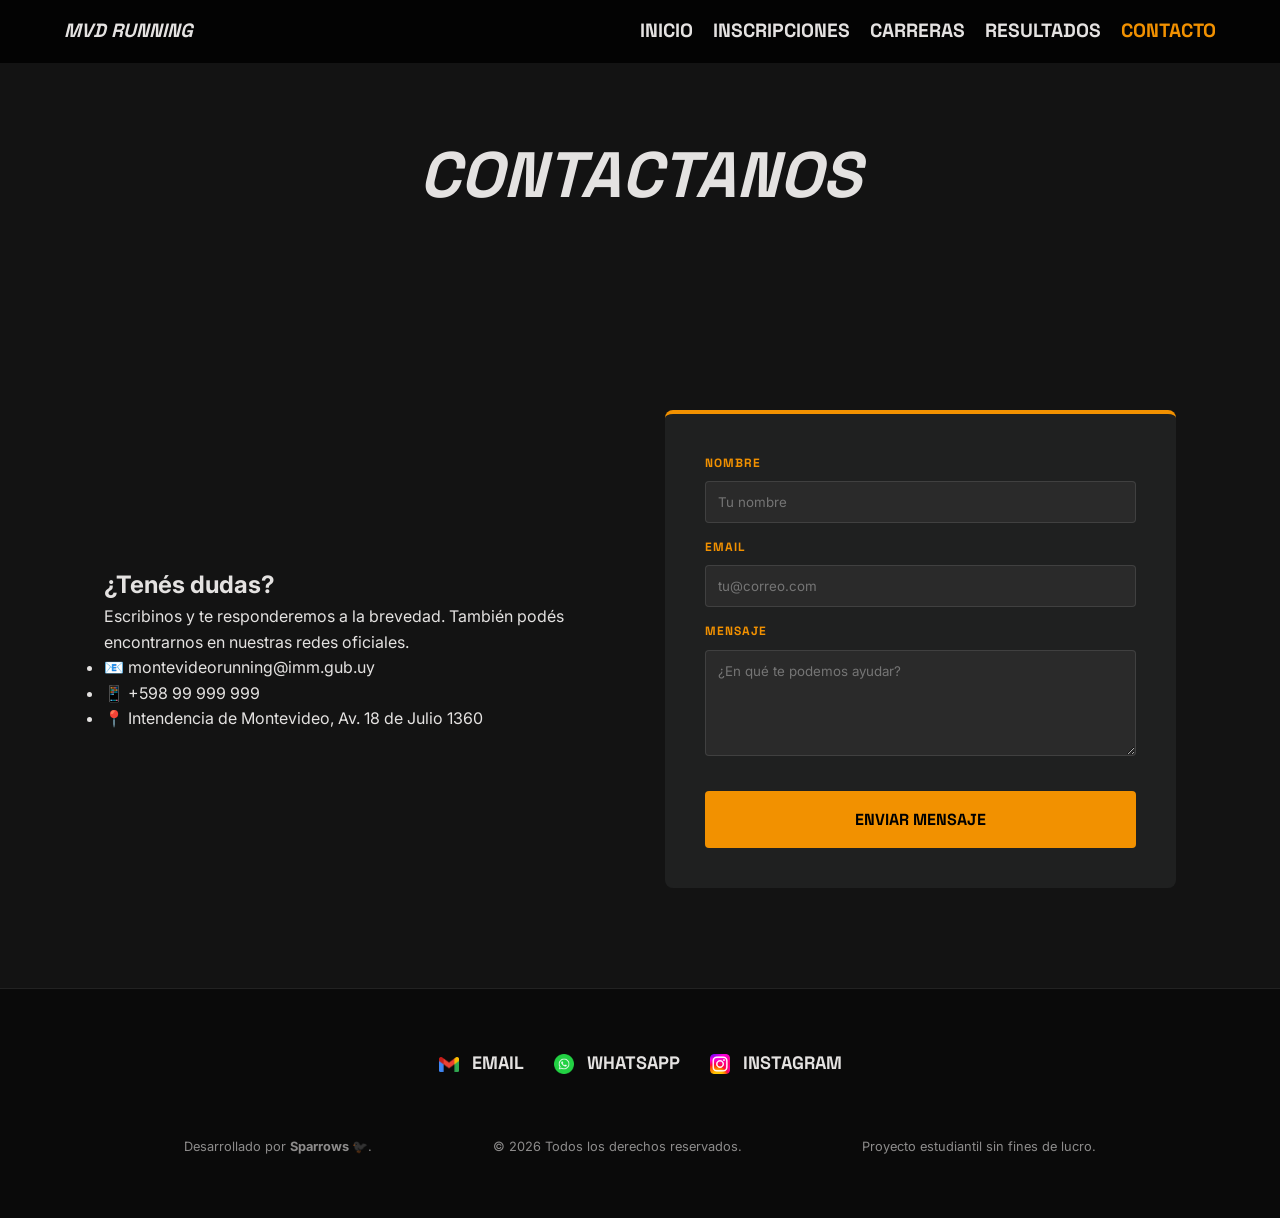
<file: pages/contacto.html>
<!DOCTYPE html>
<html lang="es">
<head>
    <meta charset="UTF-8">
    <meta name="viewport" content="width=device-width, initial-scale=1.0">
    <title>Contacto | MVD RUNNING</title>
    <link href="https://fonts.googleapis.com/css2?family=Space+Grotesk:wght@300;700;900&family=Inter:wght@400;700&display=swap" rel="stylesheet">
    <link rel="stylesheet" href="../css/style.css">
</head>
<body class="dark-theme">

    <nav class="navbar">
        <div class="logo">
            <a href="../index.html">MVD <span>RUNNING</span></a>
        </div>
        <ul>
            <li><a href="../index.html">Inicio</a></li>
            <li><a href="inscripciones.html">Inscripciones</a></li>
            <li><a href="carreras.html">Carreras</a></li>
            <li><a href="resultados.html">Resultados</a></li>
            <li><a href="contacto.html" class="active">Contacto</a></li>
        </ul>
    </nav>

    <header class="page-banner">
        <div class="banner-overlay">
            <h1>CONTACTANOS</h1>
        </div>
    </header>

    <main class="main-container contact-layout">
        <div class="contact-info">
            <h2>¿Tenés dudas?</h2>
            <p>Escribinos y te responderemos a la brevedad. También podés encontrarnos en nuestras redes oficiales.</p>
            <ul class="info-list">
                <li>📧 montevideorunning@imm.gub.uy</li>
                <li>📱 +598 99 999 999</li>
                <li>📍 Intendencia de Montevideo, Av. 18 de Julio 1360</li>
            </ul>
        </div>

        <div class="contact-form-container">
            <form action="#" class="running-form">
                <div class="input-group">
                    <label for="nombre">Nombre</label>
                    <input type="text" id="nombre" placeholder="Tu nombre" required>
                </div>
                <div class="input-group">
                    <label for="email">Email</label>
                    <input type="email" id="email" placeholder="tu@correo.com" required>
                </div>
                <div class="input-group">
                    <label for="mensaje">Mensaje</label>
                    <textarea id="mensaje" rows="5" placeholder="¿En qué te podemos ayudar?" required></textarea>
                </div>
                <button type="submit" class="btn-submit" style="margin-top: 20px;">ENVIAR MENSAJE</button>
            </form>
        </div>
    </main>

<footer class="main-footer">
        <div class="footer-links">
            <a href="mailto:montevideorunning@imm.gub.uy">
                <img src="../img/icono_gmail.png" alt="Email"> Email
            </a>
            <a href="https://wa.me/59899999999">
                <img src="../img/icono_whatsapp.png" alt="WhatsApp"> WhatsApp
            </a>
            <a href="https://instagram.com/montevideo_running">
                <img src="../img/icono_instagram.png" alt="Instagram"> Instagram
            </a>
        </div>
        <div class="footer-copy">
            <p>Desarrollado por <strong>Sparrows 🐦‍⬛</strong>.</p>
            <p>&copy; 2026 Todos los derechos reservados.</p>
            <p>Proyecto estudiantil sin fines de lucro.</p>

        </div>
    </footer>

</body>
</html>
</file>
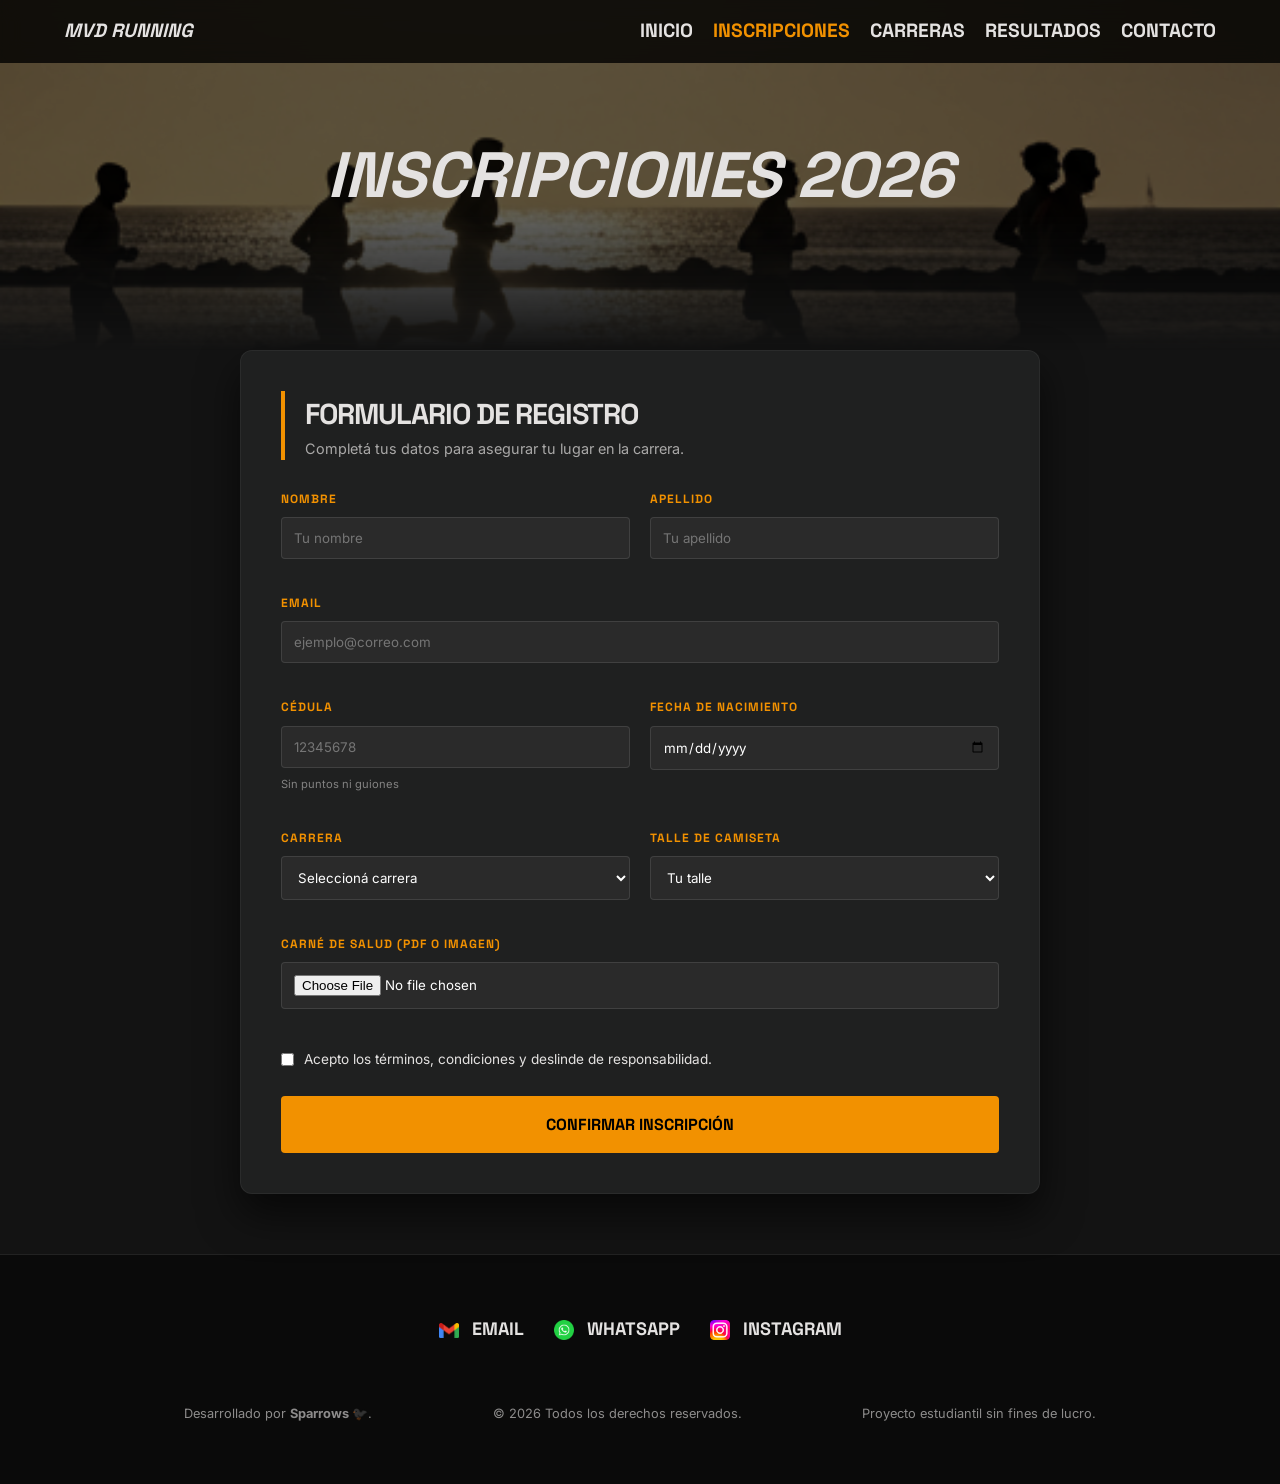
<file: pages/inscripciones.html>
<!DOCTYPE html>
<html lang="es">
<head>
    <meta charset="UTF-8">
    <meta name="viewport" content="width=device-width, initial-scale=1.0">
    <title>Inscripciones | MVD RUNNING</title>
    <link href="https://fonts.googleapis.com/css2?family=Space+Grotesk:wght@300;700;900&family=Inter:wght@400;700&display=swap" rel="stylesheet">
    <link rel="stylesheet" href="../css/style.css">
</head>
<body class="form-page">

    <nav class="navbar">
        <div class="logo">
            <a href="../index.html">MVD <span>RUNNING</span></a>
        </div>
        <ul>
            <li><a href="../index.html">Inicio</a></li>
            <li><a href="inscripciones.html" class="active">Inscripciones</a></li>
            <li><a href="carreras.html">Carreras</a></li>
            <li><a href="resultados.html">Resultados</a></li>
            <li><a href="contacto.html">Contacto</a></li>
        </ul>
    </nav>

    <header class="page-banner">
        <img src="../img/portadaoficial.png" class="hero-img" alt="banner principal">
        <div class="banner-overlay">
            <h1>INSCRIPCIONES 2026</h1>
        </div>
    </header>

    <main class="form-container">
        <section class="form-card">
            <div class="form-header">
                <h2>FORMULARIO DE REGISTRO</h2>
                <p>Completá tus datos para asegurar tu lugar en la carrera.</p>
            </div>

            <form action="#" method="POST" class="running-form">
                <div class="form-grid">
                    <div class="input-group">
                        <label for="nombre">Nombre</label>
                        <input type="text" id="nombre" name="nombre" placeholder="Tu nombre" required>
                    </div>

                    <div class="input-group">
                        <label for="apellido">Apellido</label>
                        <input type="text" id="apellido" name="apellido" placeholder="Tu apellido" required>
                    </div>

                    <div class="input-group full-width">
                        <label for="email">Email</label>
                        <input type="email" id="email" name="email" placeholder="ejemplo@correo.com" required>
                    </div>

                    <div class="input-group">
                        <label for="cedula">Cédula</label>
                        <input type="text" id="cedula" name="cedula" placeholder="12345678" required>
                        <small>Sin puntos ni guiones</small>
                    </div>

                    <div class="input-group">
                        <label for="nacimiento">Fecha de nacimiento</label>
                        <input type="date" name="nacimiento" id="nacimiento" required>
                    </div>

                    <div class="input-group">
                        <label for="carrera">Carrera</label>
                        <select name="carrera" id="carrera" required>
                            <option value="" selected disabled>Seleccioná carrera</option>
                            <option value="Bosco">Corre Bosco</option>
                            <option value="Montevideo">Montevideo Marathon</option>
                            <option value="Bimbo">Bimbo Global Race</option>
                            <option value="MVD 21K">MVD Half Marathon</option>
                        </select>
                    </div>

                    <div class="input-group">
                        <label for="camiseta">Talle de camiseta</label>
                        <select name="camiseta" id="camiseta" required>
                            <option value="" selected disabled>Tu talle</option>
                            <option value="s">S</option>
                            <option value="m">M</option>
                            <option value="l">L</option>
                            <option value="xl">XL</option>
                        </select>
                    </div>

                    <div class="input-group full-width">
                        <label for="carnet">Carné de Salud (PDF o Imagen)</label>
                        <input type="file" name="carnet" id="carnet" class="file-input" required>
                    </div>
                </div>

                <div class="form-footer">
                    <div class="checkbox-group">
                        <input type="checkbox" name="condicion" id="condicion" required>
                        <label for="condicion">Acepto los términos, condiciones y deslinde de responsabilidad.</label>
                    </div>
                    
                    <button type="submit" class="btn-submit">CONFIRMAR INSCRIPCIÓN</button>
                </div>
            </form>
        </section>
    </main>

<footer class="main-footer">
        <div class="footer-links">
            <a href="mailto:montevideorunning@imm.gub.uy">
                <img src="../img/icono_gmail.png" alt="Email"> Email
            </a>
            <a href="https://wa.me/59899999999">
                <img src="../img/icono_whatsapp.png" alt="WhatsApp"> WhatsApp
            </a>
            <a href="https://instagram.com/montevideo_running">
                <img src="../img/icono_instagram.png" alt="Instagram"> Instagram
            </a>
        </div>
        <div class="footer-copy">
            <p>Desarrollado por <strong>Sparrows 🐦‍⬛</strong>.</p>
            <p>&copy; 2026 Todos los derechos reservados.</p>
            <p>Proyecto estudiantil sin fines de lucro.</p>

        </div>
    </footer>

</body>
</html>
</file>
<file: css/style.css>
/* VARIABLES */
:root {
    --negro: #131313;
    --gris-oscuro: #1f2020;
    --naranja: #f29100;
    --blanco: #f991c; /* El color de la imagen */
    --blanco: #e4e2e1;
    --font-header: 'Space Grotesk', sans-serif;
}

/* RESET */
* {
    margin: 0;
    padding: 0;
    box-sizing: border-box;
}

body {
    background-color: var(--negro);
    color: var(--blanco);
    font-family: 'Inter', sans-serif;
    line-height: 1.6;
}

/* Barra de navegación */
.navbar {
    display: flex;
    justify-self: center;
    justify-content: space-between; /* Separa el contenido del logo de los hipervínculos de navegación*/
    align-items: center;
    padding: 1rem 5%;
    background: rgba(0,0,0,0.8);
    backdrop-filter: blur(10px);
    position: fixed;
    width: 100%;
    z-index: 100;
}

/* Logo de MVD RUNNING */

.logo {
    font-family: var(--font-header);
    font-weight: 900;
    font-style: italic;
}

.logo a {
    text-decoration: none;
}

.logo a span.mvd {
   color: var(--blanco); /* Resalta la palabra "MVD" en blanco */
   font-size: 2rem;
}
.logo a span.running {
    color: var(--naranja); /* Resalta la palabra "RUNNING" en naranja */
    font-size: 2rem;
}

/* Hover de la palabra MVD */

.navbar span.mvd:hover {
    color: var(--naranja);
}

/* Links de navegación */

.navbar ul {
    display: flex; 
    list-style: none;
    gap: 20px; /* 20px de separación entre los hipervínculos*/
}

.navbar a {
    text-decoration: none;
    color: var(--blanco);
    font-family: var(--font-header);
    font-weight: 700;
    text-transform: uppercase;
    font-size: 1.2rem;
    transition: 0.3s;
}

.navbar a:hover, .navbar a.active {
    color: #f29100;
}

/* Inicio de Hero Section */
.hero {
    position: relative;
    height: fit-content;
    display: flex;
    flex-wrap: wrap;
    align-items: flex-start;
    align-content: flex-start;
    justify-content: flex-start;
    padding: 0 5%;
    overflow: hidden;
    padding-top: 10%;
}

.hero-img {
    position: absolute;
    top: 0; left: 0;
    width: 100%; height: 100%;
    object-fit: cover;
    z-index: 0;
    filter: brightness(0.5) blur(5px);
    -webkit-mask-image: linear-gradient(to bottom, black 60%, transparent 100%);
    mask-image: linear-gradient(to bottom, black 60%, transparent 100%);
}

.contenido-hero {
    z-index: 1;
    display: flex;
    flex-direction: column;
    align-items: flex-start;
    margin-top: 0;
}

.contenido-hero h1 {
    font-family: var(--font-header);
    font-size: clamp(3rem, 10vw, 9rem);
    line-height: 1.1;
    font-weight: bolder;
    text-transform: uppercase;
    font-style: italic;
    margin-bottom: 20px;
}

.contenido-hero h2,
.contenido-hero h3,
.contenido-hero h4 {
    font-family: var(--font-header);
    font-weight: bold;
    text-transform: uppercase;
    font-style: italic;
    line-height: 1.5;
    font-size: clamp(0.8rem, 3.33vw, 2.4rem);
}

.contenido-hero > h1 > span.decoracion {
    display: inline-block;
    background-image: linear-gradient(108deg, rgba(242, 145, 0, 1) 0%, rgba(255, 255, 255, 0) 100%, rgba(255, 255, 255, 1) 100%);
    -webkit-background-clip: text;
    background-clip: text;
    -webkit-text-fill-color: transparent;
    color: transparent;
}

.anio-edicion {
    color: var(--naranja);
    font-weight: bold;
    font-size: 1.2rem;
    letter-spacing: 5px;
    margin-inline-start: 1em;
}

.btn-main {
    display: inline-block;
    text-align: center;
    background: var(--naranja);
    color: black;
    padding: 30px 60px;
    text-decoration: none;
    font-family: var(--font-header);
    font-weight: 900;
    margin-top: 25px;
    border-radius: 4px;
    width: fit-content;
    transition: 0.3s;
}

.btn-main:hover {
    transform: translateY(-3px);
    box-shadow: rgba(192,134,48,1) 0px 10px 20px;
}

/* Fin de la Hero-section */ 

/* Banner de páginas distintas de index.html */
.page-banner {
    position: relative;
    height: 350px;
    margin-top: 0;
    display: flex;
    align-items: center;
    justify-content: center;
}

.page-banner img {
    position: absolute;
    width: 100%;
    height: 100%;
    object-fit: cover;
    filter: brightness(0.4) grayscale(0.5);
    z-index: -1;
}

.banner-overlay h1 {
    font-family: var(--font-header);
    font-size: clamp(2rem, 5vw, 4rem);
    font-weight: 900;
    font-style: italic;
    color: var(--blanco);
    text-align: center;
}

/* Fin de la sección de banners */

/* Video aéreo de la rambla de MVD */

.video-mvd {
    max-width: 1200px;
    margin: 60px auto;
    padding: 0 20px;
}

.contenedor-video {
    position: relative;
    border-radius: 15px;
    overflow: hidden;
    border: 1px solid rgba(255, 255, 255, 0.1);
    box-shadow: 0 20px 40px rgba(0,0,0,0.5);
}

.contenedor-video #video-rambla {
    width: 100%;
    display: block;
}

/* Contenedor de controles (aparece al pasar el mouse) */
.controles-video {
    position: absolute;
    bottom: 0;
    left: 0;
    right: 0;
    background: linear-gradient(transparent, rgba(0,0,0,0.9));
    display: flex;
    align-items: center;
    gap: 15px;
    padding: 20px;
    opacity: 0; /* Ocultos por defecto */
    transition: opacity 0.3s ease;
}

.contenedor-video:hover .controles-video {
    opacity: 1; /* Se muestran al hacer hover */
}

#btn-pausa {
    background: none;
    border: none;
    color: var(--blanco);
    cursor: pointer;
    display: flex;
    align-items: center;
    transition: color 0.3s;
}

#btn-pausa:hover {
    color: var(--naranja);
}

/* Simulación de barra de progreso para el video */

.contenedor-barra-progreso {
    flex-grow: 1;
    height: 4px;
    background: rgba(255, 255, 255, 0.2);
    border-radius: 2px;
    position: relative;
    cursor: pointer;
}

#barra-progreso {
    height: 100%;
    background: var(--naranja); /* Tu color principal */
    width: 0%;
    border-radius: 2px;
}



/* GRID INFO */
.info-grid {
    max-width: 1200px;
    margin: 0 auto 100px;
    display: grid;
    grid-template-columns: 1fr 1fr;
    gap: 40px;
    padding: 20px;
}

.carreras-list {
    background: var(--gris-oscuro);
    padding: 40px;
    border-radius: 12px;
}

.carreras-list h3 {
    color: var(--naranja);
    margin-bottom: 20px;
    font-family: var(--font-header);
}

.carreras-list ul {
    list-style: none;
}

.carreras-list li {
    display: flex;
    justify-content: space-between;
    padding: 10px 0;
    border-bottom: 1px solid rgba(255,255,255,0.05);
}

.disclaimer {
    font-size: 0.7rem;
    margin-top: 15px;
    opacity: 0.5;
}

/* SPONSORS */
.sponsors-section {
    text-align: center;
}

.sponsors-logos {
    display: grid;
    grid-template-columns: 1fr 1fr;
    grid-template-rows: 1fr 1fr;
    gap: 20px;
    height: 100%;
}

.sponsors-logos img {
    height: 60px;
    filter: grayscale(1) invert(1);
    opacity: 0.6;
    transition: 0.3s;
    justify-self: center;
    align-self: center;
}

.sponsors-logos img:hover {
    filter: brightness(0) saturate(100%) invert(64%) sepia(85%) saturate(1560%) hue-rotate(1deg) brightness(101%) contrast(105%);
    opacity: 1;
}

/* FOOTER */
.main-footer {
    background: #0a0a0a;
    padding: 60px 5%;
    text-align: center;
    border-top: 1px solid #222;
}

.footer-links {
    display: flex;
    justify-content: center;
    gap: 30px;
    margin-bottom: 40px;
}

.footer-links a {
    color: var(--blanco);
    margin-bottom: 20px;
    font-family: var(--font-header);
    font-weight: 700;
    text-transform: uppercase;
    text-decoration: none;
    font-size: 1.125rem;
}

.footer-links a:hover {
    color: var(--naranja);
}

.footer-links img {
    vertical-align: middle;
    margin-right: 8px;
    width: 20px;
}

.footer-copy {
    display: flex;
    justify-content: space-evenly;
    font-size: 0.8rem;
    opacity: 0.6;
}

/* MOBILE */
@media (max-width: 768px) {
    /* El contenedor padre ya no es fijo, vuelve arriba para hacer scroll normal */
    .navbar {
        position: absolute;
        top: 0;
        padding: 0;
        background: transparent;
        backdrop-filter: none;
        height: auto;
        display: block; /* Quitamos flex para separar flujo del logo y los links */
        z-index: 1000;
    }

    /* El logo fluye naturalmente arriba. Desaparecerá al hacer scroll */
    .logo {
        position: relative;
        width: 100%;
        height: 65px;
        display: flex;
        align-items: flex-start;
        justify-content: center;
        background: var(--negro);
        z-index: 1001; 
        border-bottom: 1px solid rgba(255, 255, 255, 0.05);
        margin: 0;
        padding: 0;
    }

    .logo a {
        font-size: 1.6rem;
        text-align: center;
        width: auto;
    }

    /* La lista de links es la que realmente se fija al fondo de la pantalla */
    .navbar ul {
        position: fixed;
        bottom: 0;
        left: 0;
        height: 70px;
        background: rgba(19, 19, 19, 0.98);
        backdrop-filter: blur(15px);
        border-top: 1px solid rgba(242, 145, 0, 0.5);
        box-shadow: 0 -5px 20px rgba(0,0,0,0.5);
        display: flex;
        width: 100%;
        justify-content: space-evenly;
        align-items: center;
        gap: 0;
        margin: 0;
        padding: 0;
    }

    .navbar a {
        font-size: 0.75rem;
        font-weight: 700;
        padding: 10px 5px;
        text-align: center;
    }

    /* Ajustes de espaciado para que el contenido no quede tapado por barras fijas */
    body {
        padding-top: 85px; /* Espacio para el logo superior */
        padding-bottom: 70px;
    }

    /* Ajustes de Grid y Formularios para móviles */
    .info-grid { grid-template-columns: 1fr; }

    .form-grid {
        grid-template-columns: 1fr;
    }

    .full-width {
        grid-column: span 1;
    }

    .contact-layout {
        grid-template-columns: 1fr;
        gap: 30px;
    }

    .form-container {
        margin-top: 0;
        padding: 40px 5%;
    }
}

/* --- UTILIDADES GENERALES --- */
.main-container {
    max-width: 1200px;
    margin: 60px auto;
    padding: 0 5%;
}

.section-header {
    text-align: center;
    margin-bottom: 50px;
}

.section-header h2 {
    font-family: var(--font-header);
    font-size: 2.5rem;
    font-weight: 900;
    text-transform: uppercase;
    color: var(--blanco);
    border-bottom: 3px solid var(--naranja);
    display: inline-block;
    padding-bottom: 10px;
    margin-bottom: 15px;
}

.section-header p {
    color: #a0a0a0;
    font-size: 1.1rem;
}

/* --- TARJETAS DE CARRERAS --- */
.grid-cards {
    display: grid;
    grid-template-columns: repeat(auto-fit, minmax(320px, 1fr));
    gap: 30px;
}

.card {
    background-color: var(--gris-oscuro);
    padding: 30px;
    border-radius: 8px;
    border-left: 5px solid var(--naranja);
    transition: transform 0.3s ease, box-shadow 0.3s ease;
}

.card:hover {
    transform: translateY(-5px);
    box-shadow: 0 10px 20px rgba(242, 145, 0, 0.1);
}

.card h3 {
    font-family: var(--font-header);
    font-size: 1.5rem;
    margin-bottom: 10px;
}

.badge {
    display: inline-block;
    background: #333;
    color: var(--naranja);
    padding: 5px 12px;
    border-radius: 4px;
    font-size: 0.8rem;
    font-weight: bold;
    margin-bottom: 15px;
}

.card p {
    font-size: 0.95rem;
    color: #b3b3b3;
    margin-bottom: 20px;
}

.card-details {
    list-style: none;
    margin-bottom: 25px;
    font-size: 0.9rem;
    color: var(--blanco);
}

.card-details li { margin-bottom: 8px; }
.card-details strong { color: var(--naranja); }

.btn-primary {
    display: block;
    text-align: center;
    background: var(--naranja);
    color: var(--negro);
    padding: 12px;
    text-decoration: none;
    font-family: var(--font-header);
    font-weight: 900;
    text-transform: uppercase;
    border-radius: 4px;
    transition: 0.3s;
}

.btn-primary:hover { background: var(--blanco); }

/* --- TABLA DE RESULTADOS --- */
.table-container {
    overflow-x: auto;
}

.dark-table {
    width: 100%;
    border-collapse: collapse;
    background: var(--gris-oscuro);
    border-radius: 8px;
    overflow: hidden;
}

.dark-table th {
    background: #111;
    color: var(--naranja);
    font-family: var(--font-header);
    text-transform: uppercase;
    padding: 20px;
    text-align: left;
}

.dark-table td {
    padding: 20px;
    border-bottom: 1px solid #333;
    color: #d1d1d1;
}

.dark-table tbody tr:hover { background: #2a2a2a; }

/* --- ESTILOS DE FORMULARIOS (INSCRIPCIONES & CONTACTO) --- */
.form-container {
    padding: 60px 5%;
    display: flex;
    justify-content: center;
    margin-top: -60px; /* Eleva la tarjeta sobre el banner */
}

.form-card {
    background-color: var(--gris-oscuro);
    width: 100%;
    max-width: 800px;
    padding: 40px;
    border-radius: 12px;
    box-shadow: 0 20px 40px rgba(0,0,0,0.6);
    border: 1px solid rgba(255,255,255,0.05);
}

.form-header {
    margin-bottom: 30px;
    border-left: 4px solid var(--naranja);
    padding-left: 20px;
}

.form-header h2 {
    font-family: var(--font-header);
    font-size: 1.8rem;
    text-transform: uppercase;
    letter-spacing: -1px;
}

.form-header p {
    font-size: 0.9rem;
    opacity: 0.7;
}

.form-grid {
    display: grid;
    grid-template-columns: 1fr 1fr;
    gap: 20px;
}

.full-width {
    grid-column: span 2;
}

.input-group {
    display: flex;
    flex-direction: column;
    gap: 8px;
    margin-bottom: 15px;
}

.input-group label {
    font-family: var(--font-header);
    font-weight: 700;
    font-size: 0.75rem;
    text-transform: uppercase;
    color: var(--naranja);
    letter-spacing: 1px;
}

.input-group input, 
.input-group select, 
textarea {
    background: #2a2a2a;
    border: 1px solid rgba(255,255,255,0.1);
    padding: 12px;
    border-radius: 4px;
    color: white;
    font-family: 'Inter', sans-serif;
    transition: 0.3s;
    width: 100%;
}

.input-group input:focus, 
.input-group select:focus, 
textarea:focus {
    outline: none;
    border-color: var(--naranja);
    background: #333;
}

.input-group small {
    font-size: 0.7rem;
    opacity: 0.5;
}

.checkbox-group {
    margin: 25px 0;
    display: flex;
    align-items: center;
    gap: 10px;
    font-size: 0.85rem;
}

.btn-submit {
    width: 100%;
    background: var(--naranja);
    color: black;
    border: none;
    padding: 18px;
    font-family: var(--font-header);
    font-weight: 900;
    text-transform: uppercase;
    font-size: 1rem;
    cursor: pointer;
    border-radius: 4px;
    transition: 0.3s;
}

.btn-submit:hover {
    transform: translateY(-3px);
    box-shadow: 0 10px 20px rgba(242, 145, 0, 0.3);
}

/* Ajustes específicos para el layout de contacto */
.contact-layout {
    display: grid;
    grid-template-columns: 1fr 1fr;
    gap: 50px;
    align-items: center;
    margin-bottom: 100px;
}

.contact-form-container {
    background: var(--gris-oscuro);
    padding: 40px;
    border-radius: 8px;
    border-top: 4px solid var(--naranja);
}
</file>
